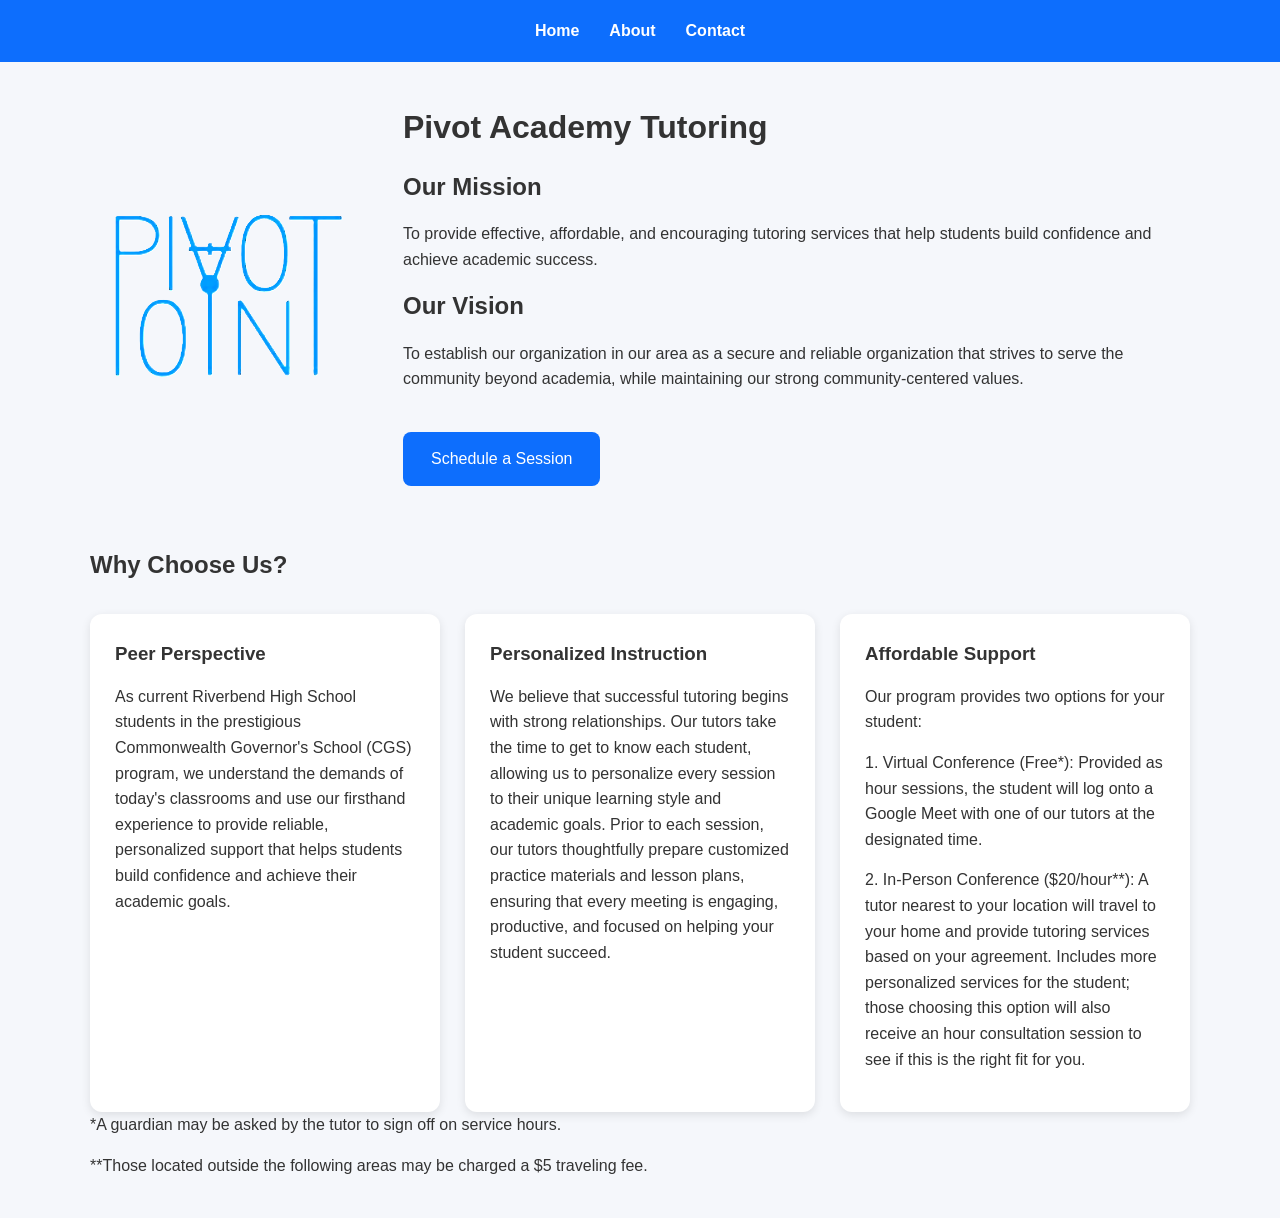
<file: index.html>
<!DOCTYPE html>
<html lang="en">
<head>
    <meta charset="UTF-8">
    <meta name="viewport" content="width=device-width, initial-scale=1.0">
    <title>Pivot Academy Tutoring</title>
    <link rel="stylesheet" href="styles.css">
</head>

<body>

<nav>
    <a href="index.html">Home</a>
    <a href="about.html">About</a>
    <a href="contact.html">Contact</a>
</nav>

<main>

<header class="hero">

    <img src="images/pivot-academy.png"
         alt="Pivot Academy Logo"
         class="logo">

    <div class="hero-text">
        <h1>Pivot Academy Tutoring</h1>

        <h2>Our Mission</h2>

        <p>
            To provide effective, affordable, and encouraging tutoring
            services that help students build confidence and achieve
            academic success.
        </p>

        <h2> Our Vision</h2>
        <p>
            To establish our organization in our area as a secure and reliable organization that strives to serve the community beyond academia,
            while maintaining our strong community-centered values.
        </p>

        <a class="button" href="contact.html">
            Schedule a Session
        </a>
    </div>

</header>

<section>

    <h2>Why Choose Us?</h2>

    <div class="card-grid">

        <div class="card">
            <h3>Peer Perspective</h3>

            <p>As current Riverbend High School students in the prestigious Commonwealth Governor's School (CGS) program,
                we understand the demands of today's classrooms and use our firsthand experience to provide reliable, 
                personalized support that helps students build confidence and achieve their academic goals.
            </p>
        </div>

        <div class="card">
            <h3>Personalized Instruction</h3>

            <p>
               We believe that successful tutoring begins with strong relationships. 
                Our tutors take the time to get to know each student,
                allowing us to personalize every session to their unique learning style and academic goals.
                Prior to each session, our tutors thoughtfully prepare customized practice materials and lesson plans, ensuring that every meeting is engaging, productive, and focused on helping your student succeed.
            </p>
        </div>

        <div class="card">
            <h3>Affordable Support</h3>

            <p>
                Our program provides two options for your student:
            </p>
            <p>
                1. Virtual Conference (Free*): Provided as hour sessions, the student will log onto a Google Meet with one of our tutors at the designated time.
            </p>
            <p>
                2. In-Person Conference ($20/hour**): A tutor nearest to your location will travel to your home and provide tutoring services based on your agreement.
                Includes more personalized services for the student; those choosing this option will also receive an hour consultation session to see if this is the right fit for you.
            </p>
        </div>
  
    </div>
   <p>
                *A guardian may be asked by the tutor to sign off on service hours.
            </p>
        <p>
            **Those located outside the following areas may be charged a $5 traveling fee.
        </p>
</section>

</main>

</body>
</html>
</file>
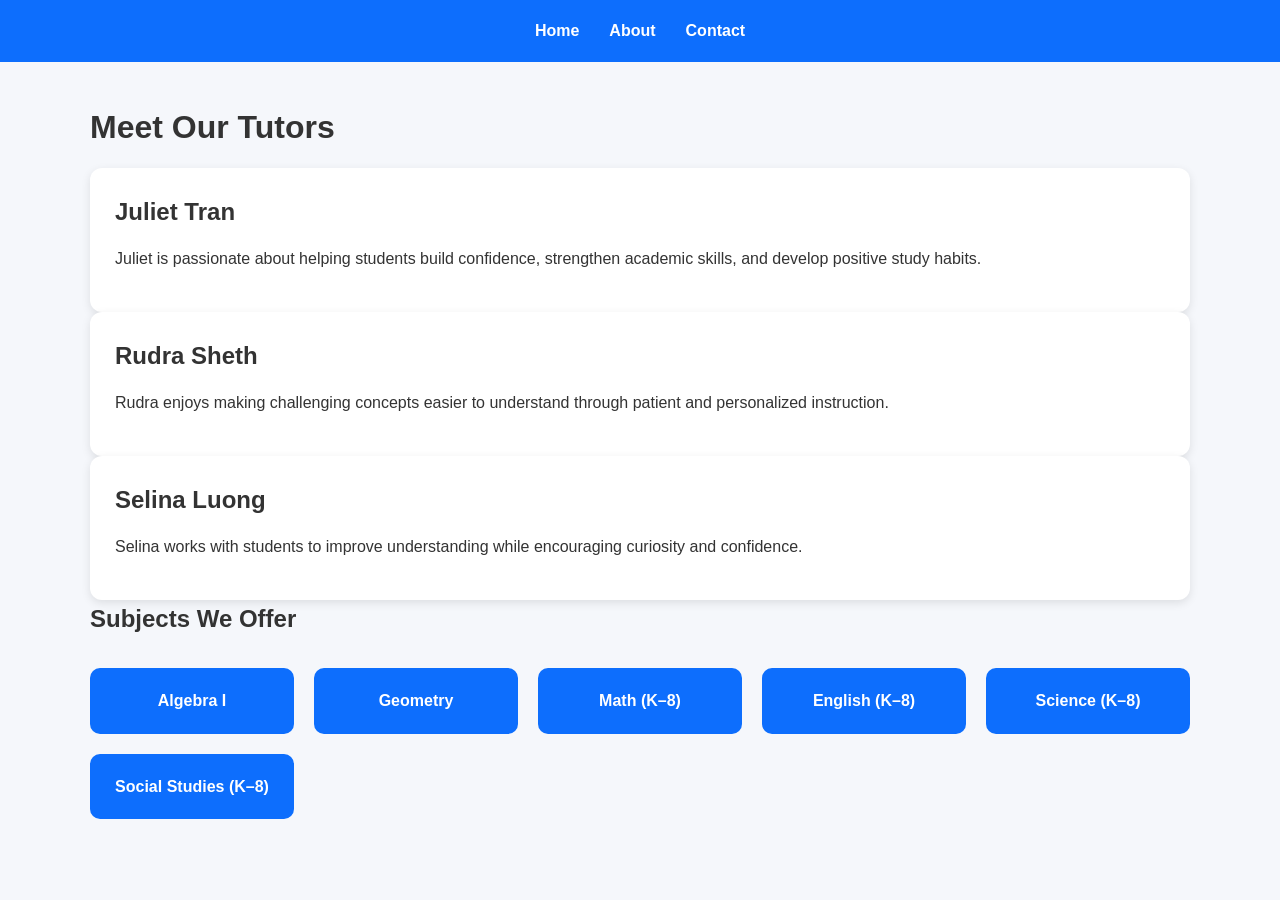
<file: about.html>
<!DOCTYPE html>
<html lang="en">
<head>
    <meta charset="UTF-8">
    <meta name="viewport" content="width=device-width, initial-scale=1.0">
    <title>About Us | Pivot Academy Tutoring</title>

    <link rel="stylesheet" href="styles.css">
</head>

<body>

<nav>
    <a href="index.html">Home</a>
    <a href="about.html">About</a>
    <a href="contact.html">Contact</a>
</nav>

<main>

    <h1>Meet Our Tutors</h1>

    <div class="card">
        <h2>Juliet Tran</h2>
        <p>
            Juliet is passionate about helping students build confidence,
            strengthen academic skills, and develop positive study habits.
        </p>
    </div>

    <div class="card">
        <h2>Rudra Sheth</h2>
        <p>
            Rudra enjoys making challenging concepts easier to understand
            through patient and personalized instruction.
        </p>
    </div>

    <div class="card">
        <h2>Selina Luong</h2>
        <p>
            Selina works with students to improve understanding while
            encouraging curiosity and confidence.
        </p>
    </div>

    <section>
        <h2>Subjects We Offer</h2>

        <div class="subject-grid">
            <div class="subject-card">Algebra I</div>
            <div class="subject-card">Geometry</div>
            <div class="subject-card">Math (K–8)</div>
            <div class="subject-card">English (K–8)</div>
            <div class="subject-card">Science (K–8)</div>
            <div class="subject-card">Social Studies (K–8)</div>
        </div>
        
    </section>

</main>

</body>
</html>
</file>
<file: styles.css>
*{
    margin:0;
    padding:0;
    box-sizing:border-box;
}

body{
    font-family:Arial, Helvetica, sans-serif;
    background:#f5f7fb;
    color:#333;
    line-height:1.6;
}

nav{
    background:#0d6efd;
    display:flex;
    justify-content:center;
    gap:30px;
    padding:18px;
}

nav a{
    color:white;
    text-decoration:none;
    font-weight:bold;
    transition:.3s;
}

nav a:hover{
    color:#ffd54f;
}

main{
    width:min(1100px,90%);
    margin:40px auto;
}

/* Hero Section */

.hero{
    display:flex;
    align-items:center;
    justify-content:space-between;
    gap:40px;
    margin-bottom:60px;
}

.logo{
    width:273px;
    height:auto;
    flex-shrink:0;
}

.hero-text{
    flex:1;
}

.hero-image img{
    width:350px;
    max-width:100%;
    border-radius:12px;
}

/* Buttons */

.button{
    display:inline-block;
    margin-top:25px;
    padding:14px 28px;
    background:#0d6efd;
    color:white;
    text-decoration:none;
    border-radius:8px;
    transition:.3s;
}

.button:hover{
    background:#0b5ed7;
}

/* Cards */

.card-grid{
    display:grid;
    grid-template-columns:repeat(auto-fit,minmax(250px,1fr));
    gap:25px;
    margin-top:30px;
}

.card{
    background:white;
    padding:25px;
    border-radius:12px;
    box-shadow:0 3px 10px rgba(0,0,0,.1);
}

/* Subjects */

.subject-grid{
    display:grid;
    grid-template-columns:repeat(auto-fit,minmax(200px,1fr));
    gap:20px;
    margin:30px 0;
}

.subject-card{
    background:#0d6efd;
    color:white;
    text-align:center;
    padding:20px;
    border-radius:10px;
    font-weight:bold;
}

/* Typography */

h1,
h2,
h3{
    margin-bottom:15px;
}

p{
    margin-bottom:15px;
}

/* Mobile */

@media (max-width:768px){

    .hero{
        flex-direction:column;
        text-align:center;
    }

    .logo{
        margin:auto;
        width:100px;
    }

    .hero-image img{
        width:100%;
        max-width:350px;
    }

    nav{
        flex-direction:column;
        gap:10px;
    }

}
</file>
